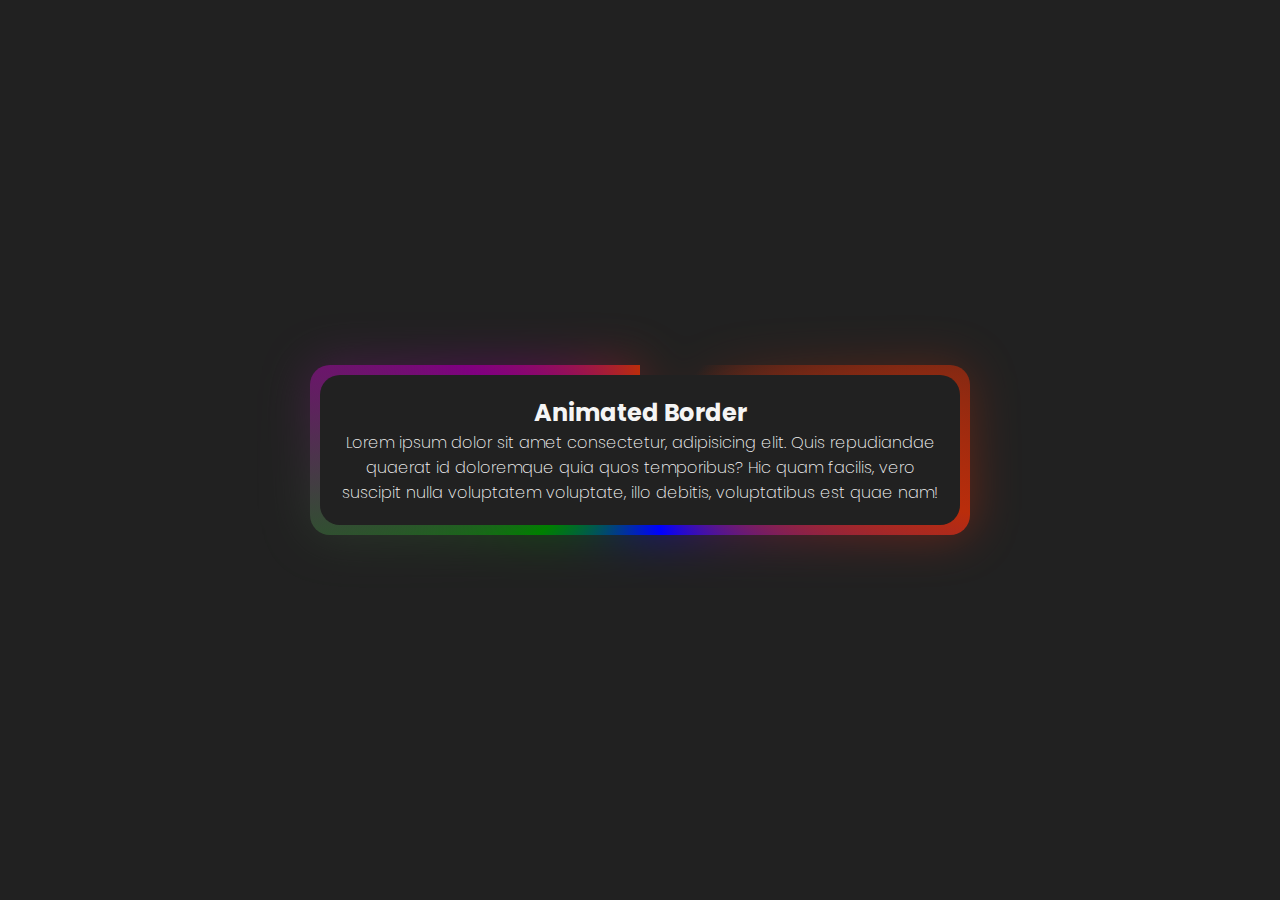
<file: Border Animation/index.html>
<!DOCTYPE html>
<html lang="en">
<head>
    <meta charset="UTF-8">
    <meta name="viewport" content="width=device-width, initial-scale=1.0">
    <meta name="author" content="REBEL-Osuda">
    <link rel="stylesheet" href="style.css">
    <title>Document</title>
</head>
<body>

    <div class="card">
        <h2>Animated Border</h2>
        <p>Lorem ipsum dolor sit amet consectetur, adipisicing elit. Quis repudiandae quaerat id doloremque quia quos temporibus? Hic quam facilis, vero suscipit nulla voluptatem voluptate, illo debitis, voluptatibus est quae nam!</p>
    </div>
    
</body>
</html>
</file>
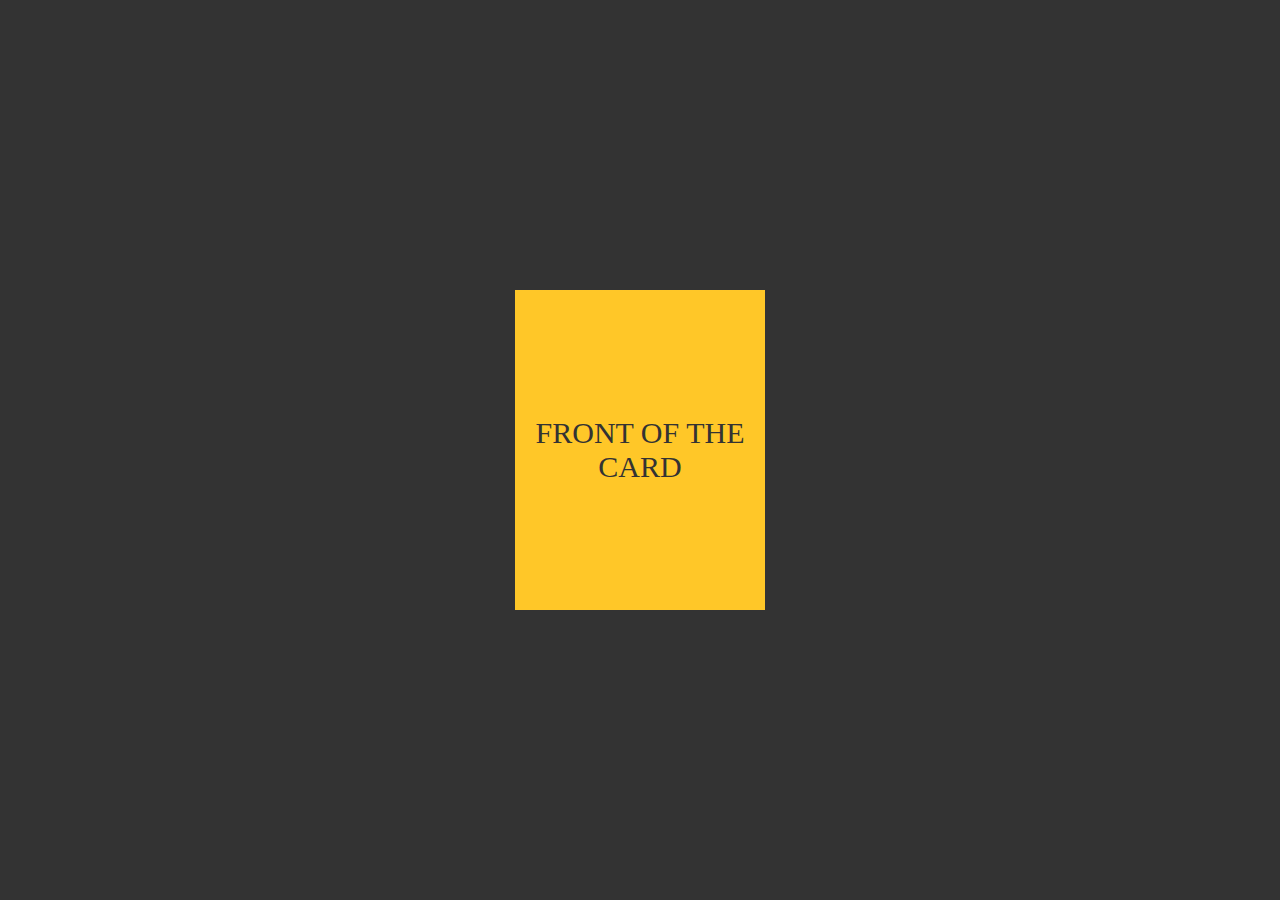
<file: Card Flip Animation/index.html>
<!DOCTYPE html>
<html lang="en">
<head>
    <meta charset="UTF-8">
    <meta name="viewport" content="width=device-width, initial-scale=1.0">
    <meta name="author" content="REBEL-Osuda">
    <meta name="descrfiption" content="the card simply flips">
    <link rel="stylesheet" href="style1.css">
    <title>Card Flip Animation - Simple Spin</title>
</head>
<body>
    <div class="main-container">
        <div class="card">
            <div class="front-card">FRONT OF THE CARD</div>
            <div class="back-card">BACK OF THE CARD</div>
        </div>
    </div>


    
</body>
</html>
</file>
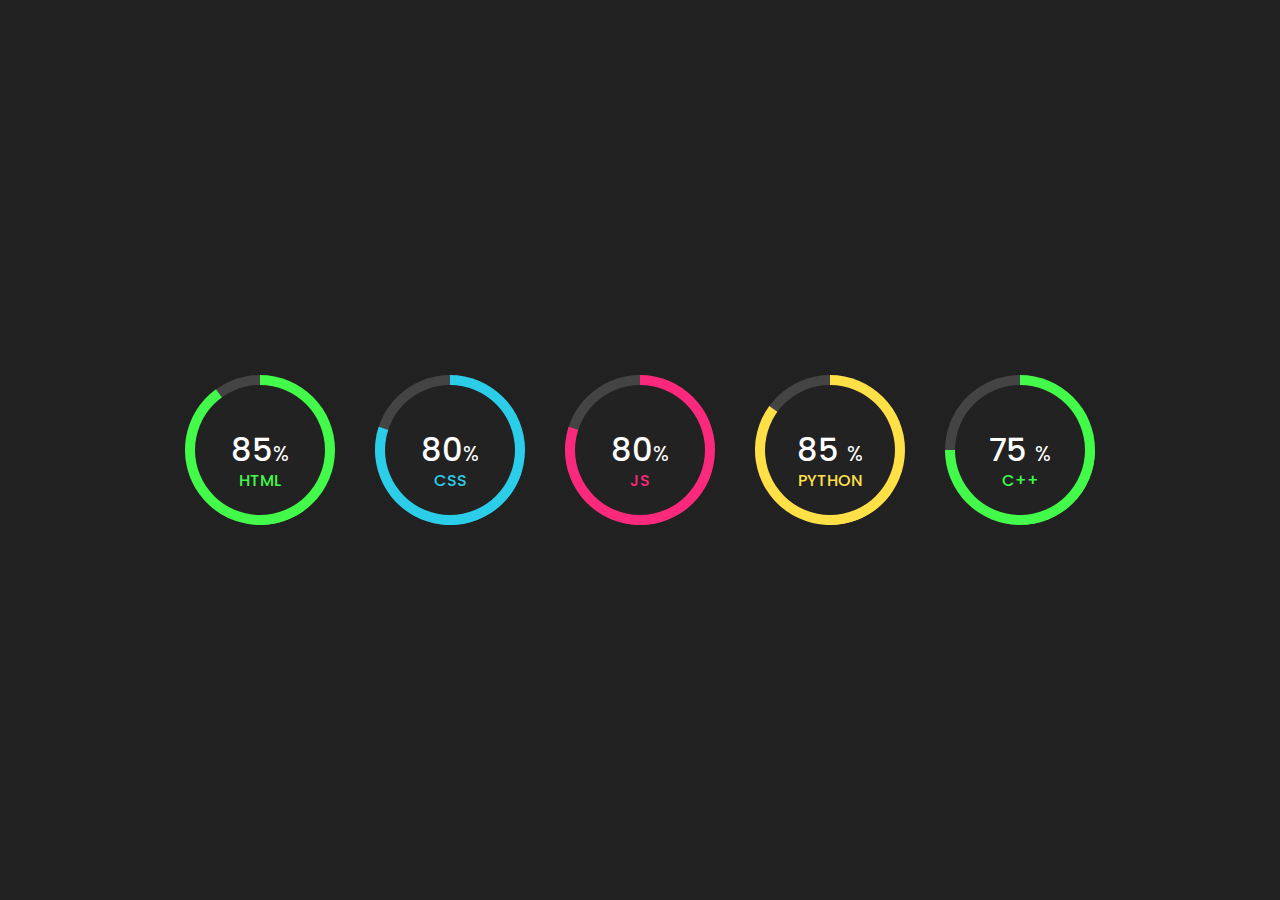
<file: Circular Progress Bar Animation/index.html>
<!DOCTYPE html>
<html lang="en">
<head>
    <meta charset="UTF-8">
    <meta name="viewport" content="width=device-width, initial-scale=1.0">
    <meta name="author" content="REBEL-Osuda">
    <meta name="description" conent="Showcase your skills in an innovative way.">
    <link rel="stylesheet" href="style.css">
    <title>Circular Progress Bar Animation</title>
</head>
<body>
    <div class="containers">
        <div class="progress" style="--i: 90; --clr:#43f94a;">
            <h3>85<span>%</span></h3>
            <h4>HTML</h4>
        </div>
        <div class="progress" style="--i: 80; --clr:#2ccde9;">
            <h3>80<span>%</span></h3>
            <h4>CSS</h4>
        </div>
        <div class="progress" style="--i: 80; --clr:#fb297b;">
            <h3>80<span>%</span></h3>
            <h4>JS</h4>
        </div>
        <div class="progress" style="--i: 85; --clr:#ffe047;">
            <h3>85 <span>%</span></h3>
            <h4>Python</h4>
        </div>
        <div class="progress" style="--i: 75; --clr:#43f94a;">
            <h3>75 <span>%</span></h3>
            <h4>C++</h4>
        </div>
    </div>
    
</body>
</html>
</file>
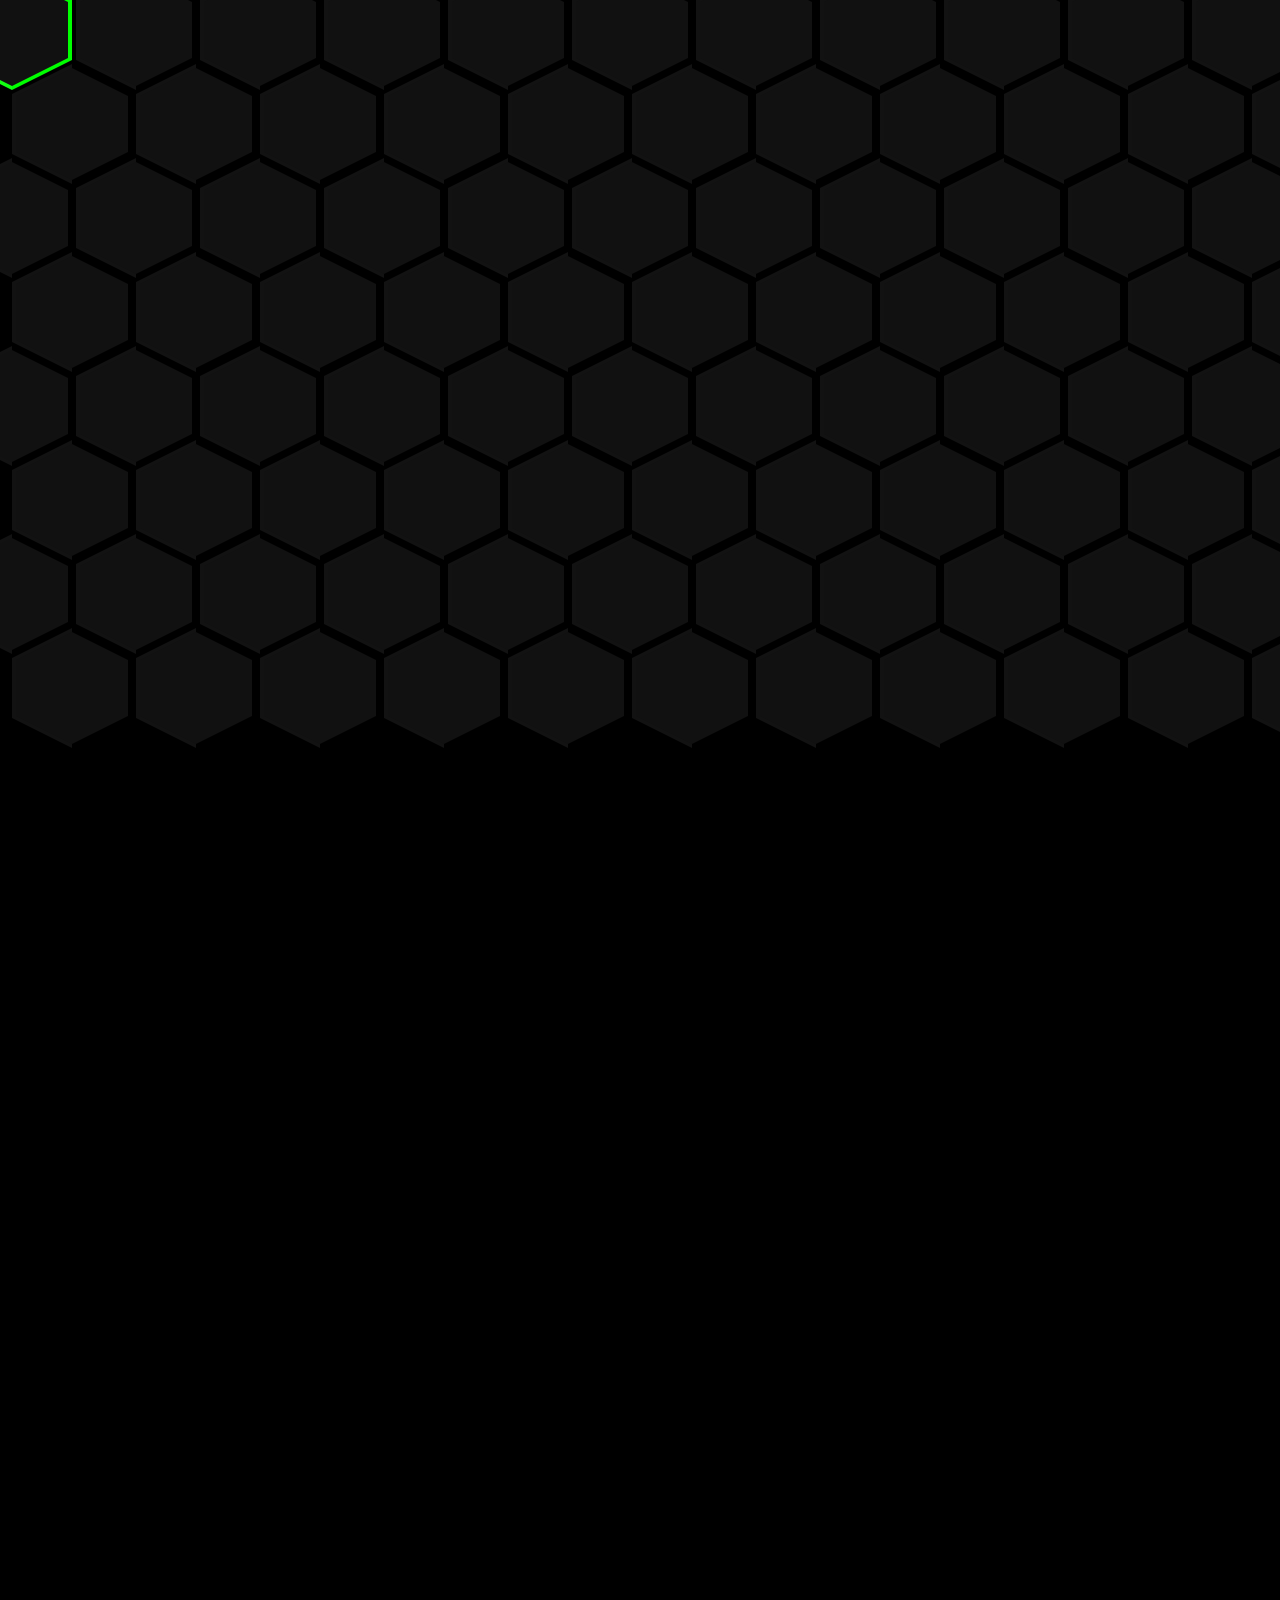
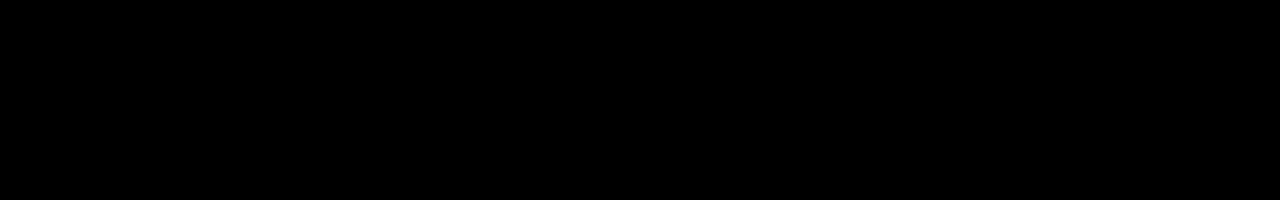
<file: Hexagon/index.html>
<!DOCTYPE html>
<html lang="en">
<head>
    <meta charset="UTF-8">
    <meta name="viewport" content="width=device-width, initial-scale=1.0">
    <meta name="author" content="REBEL-Osuda">
    <meta name="description" content="Making a Hexagon">
    <link rel="stylesheet" href="style.css">
    <title>Hexagon</title>
</head>
<body>
    <!-- Creating the background -->

    <div class="container">
        <div class="row">
            <div class="hexagon"></div>
            <div class="hexagon"></div>
            <div class="hexagon"></div>
            <div class="hexagon"></div>
            <div class="hexagon"></div>
            <div class="hexagon"></div>
            <div class="hexagon"></div>
            <div class="hexagon"></div>
            <div class="hexagon"></div>
            <div class="hexagon"></div>
            <div class="hexagon"></div>
            <div class="hexagon"></div>
            <div class="hexagon"></div>
            <div class="hexagon"></div>
            <div class="hexagon"></div>
            <div class="hexagon"></div>
            <div class="hexagon"></div>
        </div>
        <div class="row">
            <div class="hexagon"></div>
            <div class="hexagon"></div>
            <div class="hexagon"></div>
            <div class="hexagon"></div>
            <div class="hexagon"></div>
            <div class="hexagon"></div>
            <div class="hexagon"></div>
            <div class="hexagon"></div>
            <div class="hexagon"></div>
            <div class="hexagon"></div>
            <div class="hexagon"></div>
            <div class="hexagon"></div>
            <div class="hexagon"></div>
            <div class="hexagon"></div>
            <div class="hexagon"></div>
            <div class="hexagon"></div>
            <div class="hexagon"></div>
        </div>
        <div class="row">
            <div class="hexagon"></div>
            <div class="hexagon"></div>
            <div class="hexagon"></div>
            <div class="hexagon"></div>
            <div class="hexagon"></div>
            <div class="hexagon"></div>
            <div class="hexagon"></div>
            <div class="hexagon"></div>
            <div class="hexagon"></div>
            <div class="hexagon"></div>
            <div class="hexagon"></div>
            <div class="hexagon"></div>
            <div class="hexagon"></div>
            <div class="hexagon"></div>
            <div class="hexagon"></div>
            <div class="hexagon"></div>
            <div class="hexagon"></div>
        </div>
        <div class="row">
            <div class="hexagon"></div>
            <div class="hexagon"></div>
            <div class="hexagon"></div>
            <div class="hexagon"></div>
            <div class="hexagon"></div>
            <div class="hexagon"></div>
            <div class="hexagon"></div>
            <div class="hexagon"></div>
            <div class="hexagon"></div>
            <div class="hexagon"></div>
            <div class="hexagon"></div>
            <div class="hexagon"></div>
            <div class="hexagon"></div>
            <div class="hexagon"></div>
            <div class="hexagon"></div>
            <div class="hexagon"></div>
            <div class="hexagon"></div>
        </div>
        <div class="row">
            <div class="hexagon"></div>
            <div class="hexagon"></div>
            <div class="hexagon"></div>
            <div class="hexagon"></div>
            <div class="hexagon"></div>
            <div class="hexagon"></div>
            <div class="hexagon"></div>
            <div class="hexagon"></div>
            <div class="hexagon"></div>
            <div class="hexagon"></div>
            <div class="hexagon"></div>
            <div class="hexagon"></div>
            <div class="hexagon"></div>
            <div class="hexagon"></div>
            <div class="hexagon"></div>
            <div class="hexagon"></div>
            <div class="hexagon"></div>
        </div>
        <div class="row">
            <div class="hexagon"></div>
            <div class="hexagon"></div>
            <div class="hexagon"></div>
            <div class="hexagon"></div>
            <div class="hexagon"></div>
            <div class="hexagon"></div>
            <div class="hexagon"></div>
            <div class="hexagon"></div>
            <div class="hexagon"></div>
            <div class="hexagon"></div>
            <div class="hexagon"></div>
            <div class="hexagon"></div>
            <div class="hexagon"></div>
            <div class="hexagon"></div>
            <div class="hexagon"></div>
            <div class="hexagon"></div>
            <div class="hexagon"></div>
        </div>
        <div class="row">
            <div class="hexagon"></div>
            <div class="hexagon"></div>
            <div class="hexagon"></div>
            <div class="hexagon"></div>
            <div class="hexagon"></div>
            <div class="hexagon"></div>
            <div class="hexagon"></div>
            <div class="hexagon"></div>
            <div class="hexagon"></div>
            <div class="hexagon"></div>
            <div class="hexagon"></div>
            <div class="hexagon"></div>
            <div class="hexagon"></div>
            <div class="hexagon"></div>
            <div class="hexagon"></div>
            <div class="hexagon"></div>
            <div class="hexagon"></div>
        </div>
        <div class="row">
            <div class="hexagon"></div>
            <div class="hexagon"></div>
            <div class="hexagon"></div>
            <div class="hexagon"></div>
            <div class="hexagon"></div>
            <div class="hexagon"></div>
            <div class="hexagon"></div>
            <div class="hexagon"></div>
            <div class="hexagon"></div>
            <div class="hexagon"></div>
            <div class="hexagon"></div>
            <div class="hexagon"></div>
            <div class="hexagon"></div>
            <div class="hexagon"></div>
            <div class="hexagon"></div>
            <div class="hexagon"></div>
            <div class="hexagon"></div>
        </div>
    </div> 

    <!-- ----------------------- -->

</body>
</html>
</file>
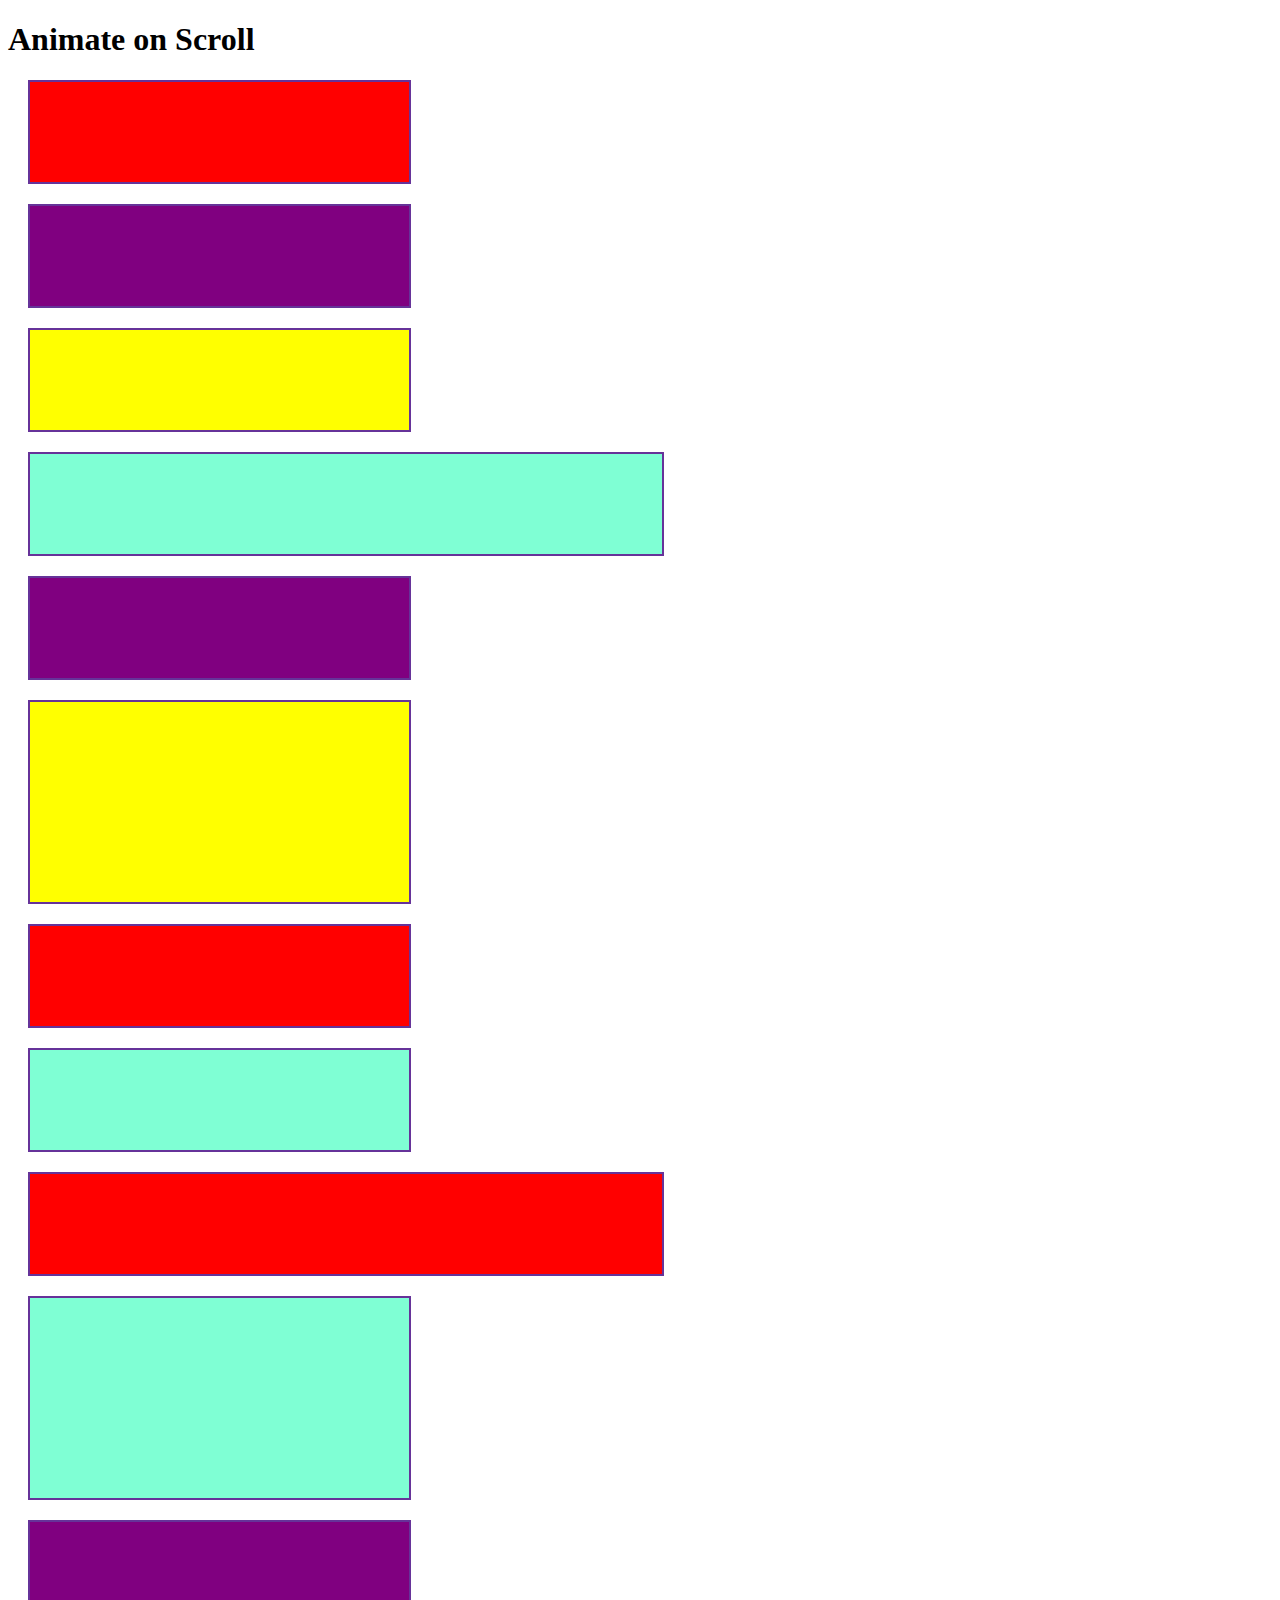
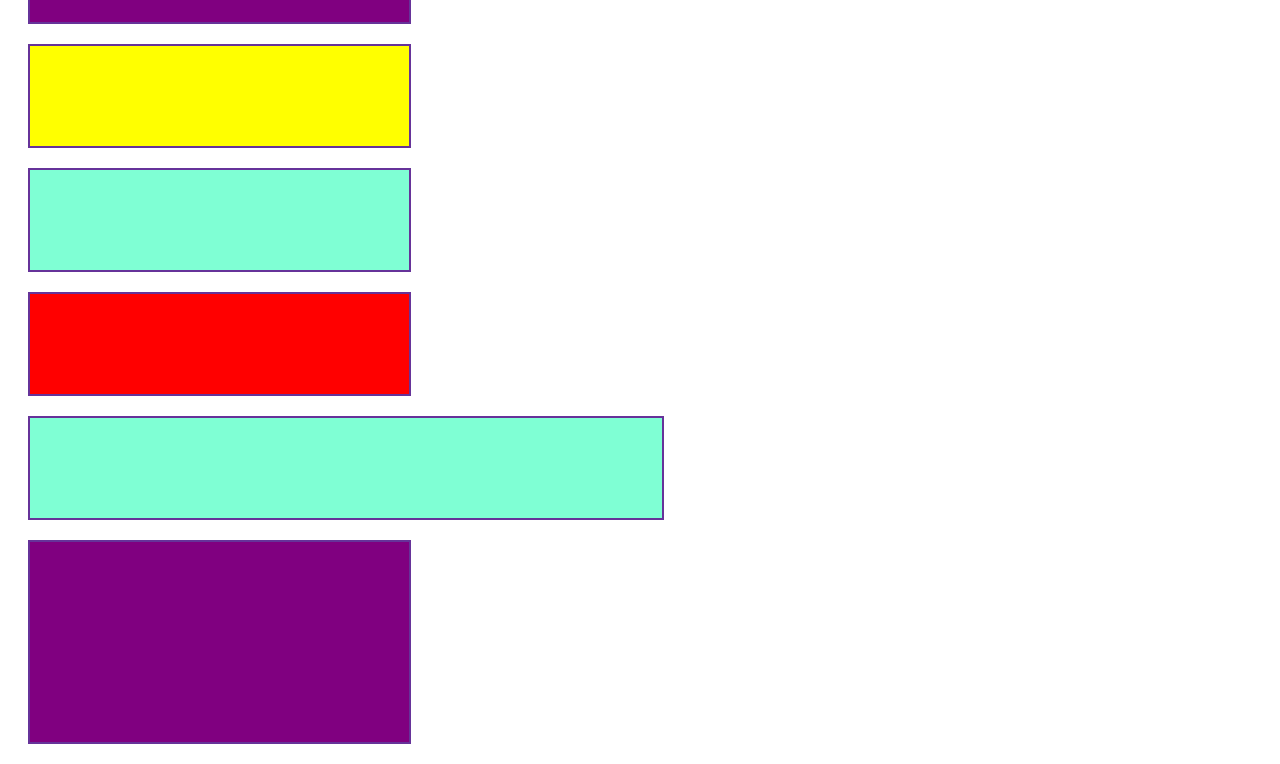
<file: On-View Animation/index.html>
<!DOCTYPE html>
<html lang="en">
<head>
    <meta charset="UTF-8">
    <meta name="viewport" content="width=device-width, initial-scale=1.0">
    <meta name="author" conetnt="REBEL-Osuda">
    <meta name="description" content="Want to make your website more dynamic, use this animation.">
    <link rel="stylesheet" href="style.css">
    <title>On-View Animation</title>
</head>
<body>
    <h1>Animate on Scroll</h1>
    <div class="view">
        <div class="block red"></div>
        <div class="block purple"></div>
        <div class="block yellow"></div>
        <div class="block longer"></div>
        <div class="block purple"></div>
        <div class="block broader yellow"></div>
        <div class="block red"></div>
        <div class="block"></div>
        <div class="block longer red"></div>
        <div class="block broader"></div>
        <div class="block purple"></div>
        <div class="block yellow"></div>
        <div class="block"></div>
        <div class="block red"></div>
        <div class="block longer"></div>
        <div class="block purple broader"></div>
    </div>
    
</body>
</html>
</file>
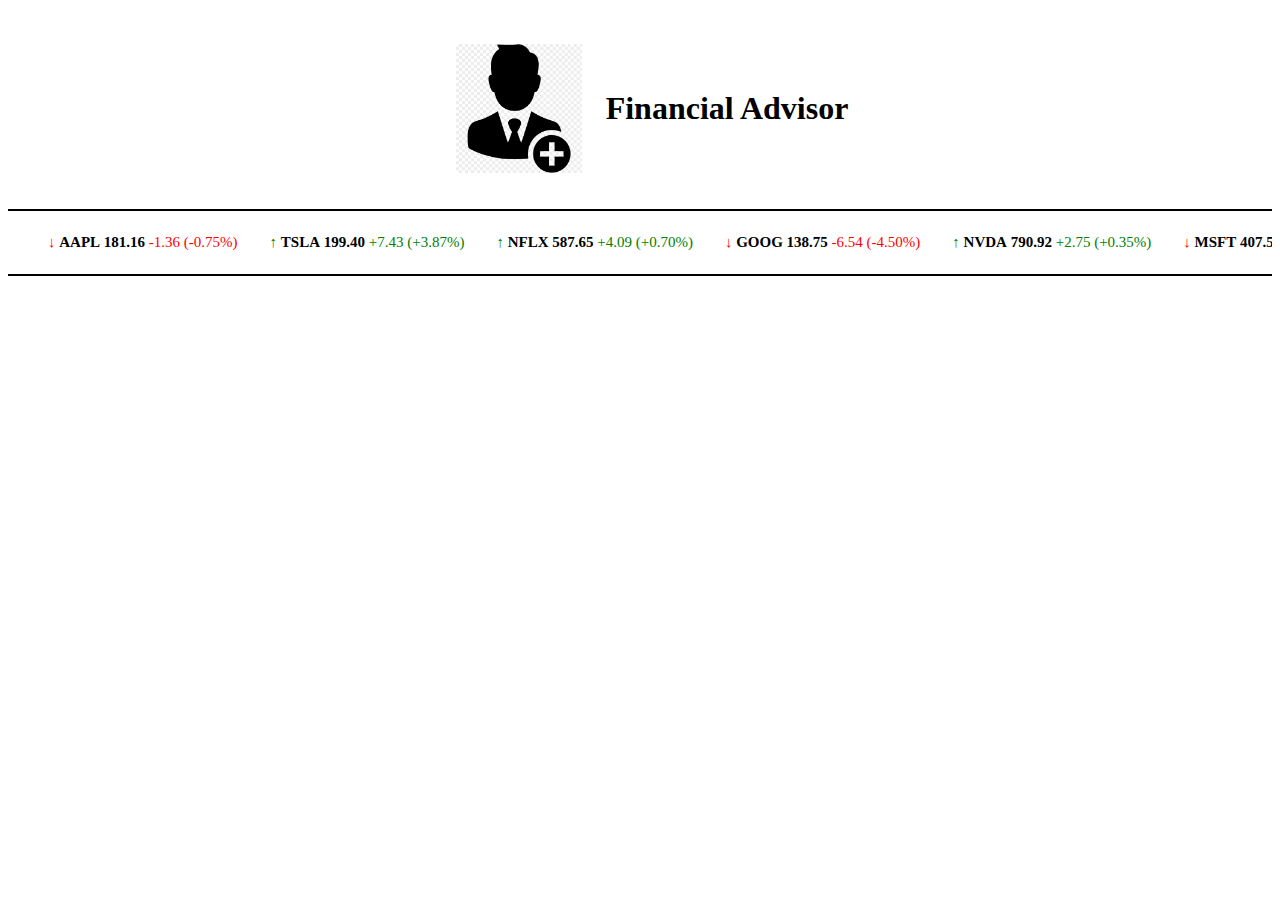
<file: Stock Ticker/index.html>
<!DOCTYPE html>
<html lang="en">
<head>
    <meta charset="UTF-8">
    <meta name="viewport" content="width=device-width, initial-scale=1.0"> 
    <meta name="author" content="REBEL-Osuda">
    <meta name="description" content="This is a practise project related to the now depricated <marquee> tag">
        <link rel="stylesheet" href="style.css">
    <title>Stock Ticker</title>
</head>
<body>
    <div class="heading">
        <img src="clip_art.png" alt="Finalcial Advisor" width="200px">
        <h1>Financial Advisor</h1>
    </div>
    <div class="stock-ticker">
        <ul>
            <li class="minus">
                <span class="name">AAPL</span>
                <span class="price">181.16</span>
                <span class="change">-1.36 (-0.75%)</span>
            </li>
            <li class="plus">
                <span class="name">TSLA</span>
                <span class="price">199.40</span>
                <span class="change">+7.43 (+3.87%)</span>
            </li>
            <li class="plus">
                <span class="name">NFLX</span>
                <span class="price">587.65</span>
                <span class="change">+4.09 (+0.70%)</span>
            </li>
            <li class="minus">
                <span class="name">GOOG</span>
                <span class="price">138.75</span>
                <span class="change">-6.54 (-4.50%)</span>
            </li>
            <li class="plus">
                <span class="name">NVDA</span>
                <span class="price">790.92</span>
                <span class="change">+2.75 (+0.35%)</span>
            <li class="minus">
                <span class="name">MSFT</span>
                <span class="price">407.54</span>
                <span class="change">-2.80 (-0.68%)</span>
            <li class="plus">
                <span class="name">META</span>
                <span class="price">487.05</span>
                <span class="change">+5.31 (+1.10%)</span>
            <li class="minus">
                <span class="name">KO</span>
                <span class="price">60.34</span>
                <span class="change">-0.37 (-0.61%)</span>
        </ul>
        <ul aria-hidden="true">
            <li class="minus">
                <span class="name">AAPL</span>
                <span class="price">181.16</span>
                <span class="change">-1.36 (-0.75%)</span>
            </li>
            <li class="plus">
                <span class="name">TSLA</span>
                <span class="price">199.40</span>
                <span class="change">+7.43 (+3.87%)</span>
            </li>
            <li class="plus">
                <span class="name">NFLX</span>
                <span class="price">587.65</span>
                <span class="change">+4.09 (+0.70%)</span>
            </li>
            <li class="minus">
                <span class="name">GOOG</span>
                <span class="price">138.75</span>
                <span class="change">-6.54 (-4.50%)</span>
            </li>
            <li class="plus">
                <span class="name">NVDA</span>
                <span class="price">790.92</span>
                <span class="change">+2.75 (+0.35%)</span>
            <li class="minus">
                <span class="name">MSFT</span>
                <span class="price">407.54</span>
                <span class="change">-2.80 (-0.68%)</span>
            <li class="plus">
                <span class="name">META</span>
                <span class="price">487.05</span>
                <span class="change">+5.31 (+1.10%)</span>
            <li class="minus">
                <span class="name">KO</span>
                <span class="price">60.34</span>
                <span class="change">-0.37 (-0.61%)</span>
        </ul>
    </div>

    
</body>
</html>
</file>
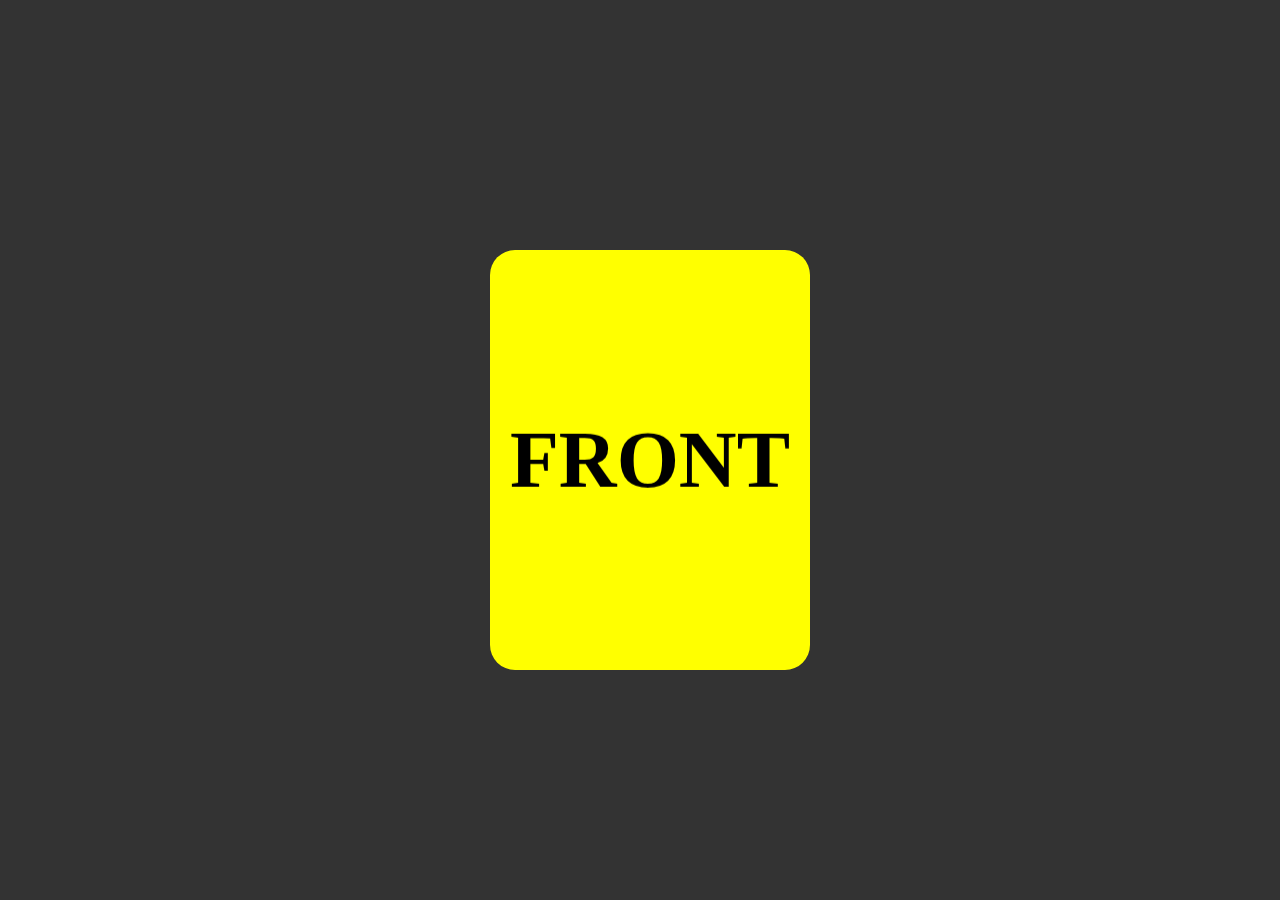
<file: Card Flip Animation/main.html>
<!DOCTYPE html>
<html lang="en">
<head>
    <meta charset="UTF-8">
    <meta name="viewport" content="width=device-width, initial-scale=1.0">
    <meta name="author" content="REBEL-Osuda">
    <meta name="description" content="Adding a perspective to the flip">
    <link rel="stylesheet" href="style2.css">
    <title>Card Flip Animation - Perspective</title>
</head>
<body>
    <div class="card">
        <div class="face front">
            <h2>FRONT</h2>
        </div>
        <div class="face back">
            <h2>BACK</h2>
        </div>
    </div>

    
</body>
</html>
</file>
<file: Border Animation/style.css>
@import url('https://fonts.googleapis.com/css2?family=Poppins:ital,wght@0,100;0,200;0,300;0,400;0,500;0,600;0,700;0,800;0,900;1,100;1,200;1,300;1,400;1,500;1,600;1,700;1,800;1,900&family=Roboto+Slab:wght@100..900&display=swap');

*{
    margin:0;
    padding: 0;
    box-sizing: border-box;
}

body{
    height: 100vh;
    font-size: 16px;
    font-family: "Poppins", sans-serif;
    font-weight: 200;
    font-style: normal;
    background-color: #212121;
    color: whitesmoke;
    display: flex;
    align-items: center; 
    justify-content: center; 
}

.card{
    text-align: center;
    padding:20px;
    margin:10px;
    width: 50%;
    height: auto;
    /* border: 5px solid green; */
    background-color: #212121;
    border-radius: 20px;
    position:relative;
    
}
@property --angle{
    syntax: "<angle>";
    initial-value: 0deg;
    inherits: false
}
.card::after, .card::before{
    content:" ";
    position:absolute;
    width: 100%;
    height: 100%;
    background-image: conic-gradient(from var(--angle), transparent 10%, #BA2D0B, blue, green, purple, #BA2D0B);
    left:50%;
    top:50%;
    translate:-50% -50%;
    z-index:-1;
    padding: 10px;
    border-radius: 20px;
    animation: 3s spin linear infinite;
}

.card::before{
    filter:blur(1.5rem);
    opacity:0.5;
}

@keyframes spin{
    from{
        --angle: 0deg;
    }
    to{
        --angle: 360deg;
    }
}
</file>
<file: Card Flip Animation/style1.css>
*{
    padding: 0;
    margin:0;
    font-family: "Poppins";
    font-size: 30px;
    text-align: center;
}
body{
    width: 100%;
    height: 100vh;
    display: flex;
    align-items: center;
    justify-content: center;
    background-color: #333;
}

.main-container{
    position: relative;
    width: 250px;
    height: 320px;
    /* background-color: green; */
}
.card{
    position: absolute;
    width: 100%;
    height: 100%;
    transform-style: preserve-3d;
    transition: all 0.5s ease;
    background-color: yellow;
}
.card:hover{
    transform: rotateY(180deg);
}
.front-card{
    position: absolute;
    width: 100%;
    height: 100%;
    backface-visibility: hidden;
    background-color: #ffc728;
    color: #333;
    display: flex;
    align-items: center;
    justify-content: center;
}
.back-card{
    position: absolute;
    width: 100%;
    height: 100%;
    backface-visibility: hidden;
    background-color: red;
    color: #333;
    transform: rotateY(180deg);
    display: flex;
    align-items: center;
    justify-content: center;
}
</file>
<file: Circular Progress Bar Animation/style.css>
@import url('https://fonts.googleapis.com/css2?family=Anton&family=Bebas+Neue&family=Dancing+Script:wght@400..700&family=Inter:ital,opsz,wght@0,14..32,100..900;1,14..32,100..900&family=Marcellus&family=Poppins:ital,wght@0,100;0,200;0,300;0,400;0,500;0,600;0,700;0,800;0,900;1,100;1,200;1,300;1,400;1,500;1,600;1,700;1,800;1,900&family=Righteous&family=Roboto+Mono:ital,wght@0,100..700;1,100..700&family=Shadows+Into+Light&family=Silkscreen:wght@400;700&family=Zilla+Slab+Highlight:wght@400;700&display=swap');

*{
    padding: 0;
    margin: 0;
    box-sizing: border-box;
    font-family: ;
}
body{
    display: flex;
    justify-content: center;
    align-items: center;
    min-height: 100vh;
    overflow: hidden;
    background-color: #212121;
    font-family: "Poppins", sans-serif;
    font-weight: 400;
    font-style: normal;
}
.containers{
    position: relative;
    display: flex;
    justify-content: center;
    align-items: center;
    flex-wrap: wrap;
    gap: 40px;
    color: aliceblue;
}

.containers .progress{
    position: relative;
    width: 150px;
    height: 150px;
    border-radius: 50%;
    color: #fff;
    background: #444 linear-gradient(to right, transparent 50% , var(--clr) 0);
}
.containers .progress h3{
    position: absolute;
    top: 50%;
    left: 50%;
    transform: translate(-50%, -50%);
    font-size: 2em;
    z-index: 1;
    font-weight: 500;
}
.containers .progress h3 span{
    font-size: 0.65em;
    font-weight: 400;
}
.containers .progress h4{
    position: absolute;
    top: 62%;
    left: 50%;
    transform: translateX(-50%);
    z-index: 1;
    font-weight: 500;
    text-transform: uppercase;
    color: var(--clr);
}
.containers .progress::before{
    content: "";
    display: block;
    height: 100%;
    margin-left: 50%;
    transform-origin: left;
    border-radius: 0 100% 100% 0/50%;
}
.containers .progress::after{
    content: "";
    position: absolute;
    inset: 10px;
    border-radius: 50%;
    background: #222;
}
.containers .progress::before{
    background: var(--clr);
    transform: rotate(calc((var(--i) - 50) * 0.01turn));
}
</file>
<file: Hexagon/style.css>
*{
    padding: 0;
    margin: 0;
    box-sizing: border-box;
}

body{
    min-height:200vh;
    background-color: #000;
}

.container{
    position:relative;
    height:103vh;
    overflow:hidden;
    animation:animate 4s linear infinite;
}


.row{
    display: inline-flex;
    margin-top: -32px;
    margin-left: -50px;
}
.row:nth-child(even){
    margin-left: 10px;
}

/* .hexagon{
    position:relative;
    width: 60px;
    height: 100px;
    background-color: black;

}
.hexagon::before{
    content: " ";
    width:0px;
    height: 0px;
    position:absolute;
    top:0;
    right: 60px;
    border-top:50px solid transparent;
    border-right:30px solid black;
    border-bottom:50px solid transparent;
}
.hexagon::after{
    content: " ";
    width:0px;
    height: 0px;
    position:absolute;
    top:0;
    right: -29px;
    border-top:50px solid transparent;
    border-left:30px solid black;
    border-bottom:50px solid transparent;
} */

.hexagon {
    position: relative;
    width: 120px;
    height: 120px;
    background-color: black;
    clip-path: polygon(50% 0, 100% 25%, 100% 75%, 50% 100%, 0 75%, 0 25%);
    margin: 2px;
    transition: 2s;
}

.hexagon:hover{
    transition: 0s;
    background-color: #0f0;
}

.hexagon::after{
    content:"";
    position:absolute;
    top:4px;
    bottom:4px;
    left:4px;
    right:4px;
    background-color: #111;
    clip-path: polygon(50% 0, 100% 25%, 100% 75%, 50% 100%, 0 75%, 0 25%);
}

.hexagon::before {
    content: "";
    position: absolute;
    width: 50%; 
    height: 100%; 
    top: 0;
    left: 0;
    background: rgba(255, 255, 255, 0.07);
    pointer-events: none;
}


@keyframes animate{
    from{
        filter: hue-rotate(0deg)
    }
    to{
        filter: hue-rotate(360deg)
    }
}
</file>
<file: On-View Animation/style.css>
.block{
    margin: 20px;
    width: 30%;
    height: 100px;
    background-color: aquamarine;
    border:2px solid rebeccapurple;
    animation: appear linear;
    animation-timeline: view();
    animation-range:entry 0;
}
.red{
    background-color: red;
}
.yellow{
    background-color: yellow;
}
.purple{
    background-color: purple;
}
.longer{
    width: 50%;
}
.broader{
    height: 200px;;
}

@keyframes appear{
    from{
        opacity:0;
        scale:0.5;
    }
    to{
        opacity:1;
        scale:1;
    }
}
</file>
<file: Stock Ticker/style.css>
*{
    box-sizing: border-box;
}
.heading{
    display:flex;
    justify-content: center;
    align-items: center;
    padding:12px;
}
img{
    width:150px;
    height:auto;
    padding:12px;
    margin: 12px;
}

.stock-ticker{
    font-size:15px;
    display:flex;
    border-block: 2px black solid;
    padding-block:8px;
    overflow:hidden;
}

.stock-ticker ul{
    list-style-type: none;
    display:flex;
    flex-shrink: 0;
    justify-content: space-between;
    align-items: center;
    gap:2rem;
    overflow:hidden;
    animation: marquee 20s linear infinite;
}
.stock-ticker ul:hover{
    animation-play-state: paused;
}

.stock-ticker .name, .price{
    font-weight:bolder;
}

p::before{
    content:" ";
    display: block;
    width:10px;
    height:10px;
    background-color: red;

}
p::after{
    content:" ";
}
.minus::before{
    content:"↓";
}

.plus::before{
    content:"↑";
}

.minus::before, 
.minus .change{
    color:red;
}

.stock-ticker .plus::before, 
.stock-ticker .plus .change{
    color:green;
}

@keyframes marquee{
    to{
        transform:translateX(-100%);
    }
}
</file>
<file: Card Flip Animation/style2.css>
*{
    margin: 0;
    padding: 0;
    font-family: "Poppins";
}

body{
    width: 100%;
    height: 100vh;
    display: flex;
    justify-content: center;
    align-items: center;
    background-color: #333  ;
}
.card{
    width: 300px;
    height: 400px;
    position: relative;
    transform-style: preserve-3d;
}
.card .face{
    position: absolute;
    top:0;
    left:0;
    width: 100%;
    height: 100%;
    transform-style: preserve-3d;
    padding: 10px;
    display: flex;   
    align-items: center;
    justify-content: center;
    text-align: center;
    transition: 2s ease-in-out;
    backface-visibility: hidden;
    border-radius: 25px;
    transform: perspective(500px) rotateY(0deg)
}
.card .face.front{
    background: #ff0;
}
.card:hover .face.front{
    transform: perspective(500px) rotateY(180deg) 
}
.card .face.back{
    background: #3bc2ff;
    color: #fff;
    transform: perspective(500px) rotateY(180deg)
}
.card:hover .face.back{
    transform: perspective(500px) rotateY(360deg) 
}

.card .face h2{
    font-size: 4em;
    text-transform: uppercase;
    transform: perspective(500px) translateZ(50px);
}
</file>
